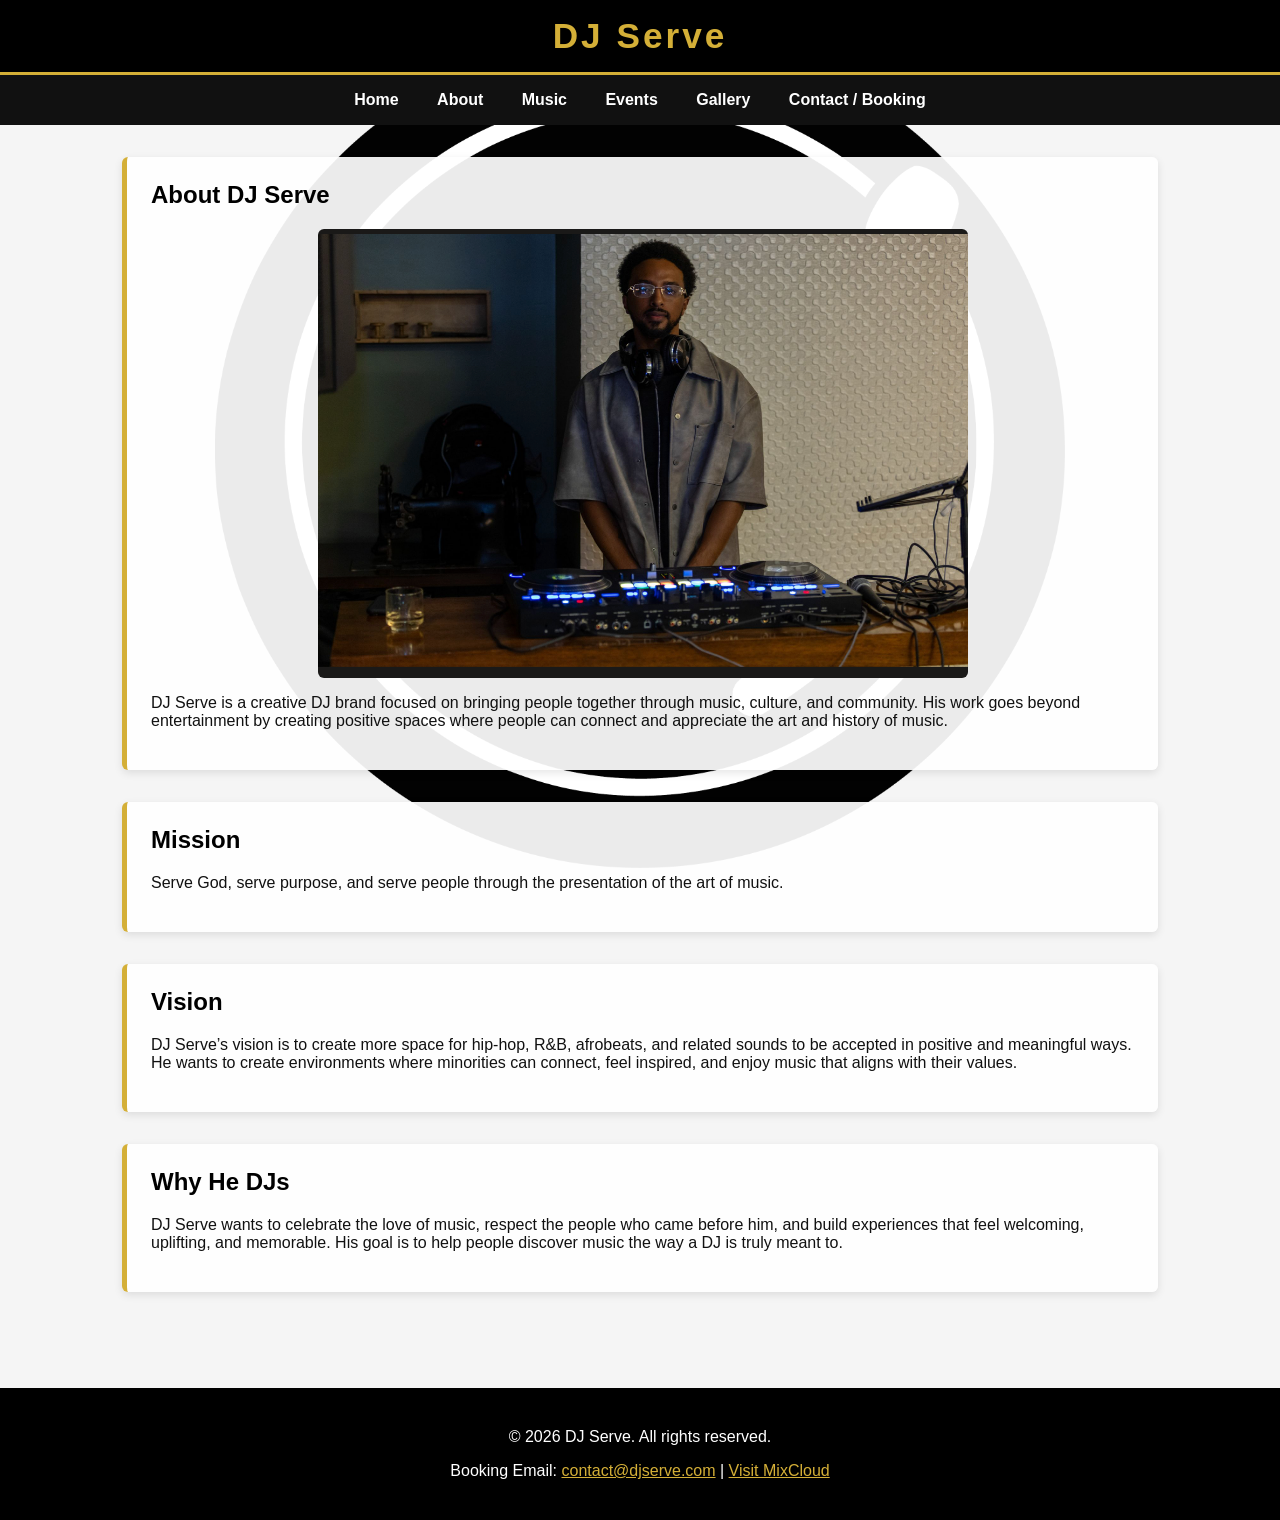
<file: about.html>
<!DOCTYPE html>
<html lang="en">
<head> <!-- Google tag (gtag.js) -->
<script async src="https://www.googletagmanager.com/gtag/js?id=G-XSHP8K4ZEV"></script>
<script>
  window.dataLayer = window.dataLayer || [];
  function gtag(){dataLayer.push(arguments);}
  gtag('js', new Date());

  gtag('config', 'G-XSHP8K4ZEV');
</script>
    <meta charset="utf-8">
    <meta name="description" content="Learn about DJ Serve, his mission, vision, and story.">
    <meta name="keywords" content="DJ Serve about, DJ story, mission, vision">
    <meta name="viewport" content="width=device-width, initial-scale=1.0">
    <title>DJ Serve | About</title>
    <link rel="stylesheet" href="style.css">
</head>

<body>

<header>
    <h1>DJ Serve</h1>
</header>

<nav>
    <ul>
        <li><a href="index.html">Home</a></li>
        <li><a href="about.html">About</a></li>
        <li><a href="music.html">Music</a></li>
        <li><a href="events.html">Events</a></li>
        <li><a href="gallery.html">Gallery</a></li>
        <li><a href="contact.html">Contact / Booking</a></li>
    </ul>
</nav>

<main>

<section class="section-card">

<h2>About DJ Serve</h2>

<img src="dj-serve.jpg" alt="DJ Serve performing at an event" class="image-full">

<p>
DJ Serve is a creative DJ brand focused on bringing people together through music, culture, and community.
His work goes beyond entertainment by creating positive spaces where people can connect and appreciate the
art and history of music.
</p>

</section>

<section class="section-card">

<h2>Mission</h2>

<p>
Serve God, serve purpose, and serve people through the presentation of the art of music.
</p>

</section>

<section class="section-card">

<h2>Vision</h2>

<p>
DJ Serve’s vision is to create more space for hip-hop, R&B, afrobeats, and related sounds to be accepted
in positive and meaningful ways. He wants to create environments where minorities can connect, feel inspired,
and enjoy music that aligns with their values.
</p>

</section>

<section class="section-card">

<h2>Why He DJs</h2>

<p>
DJ Serve wants to celebrate the love of music, respect the people who came before him, and build experiences
that feel welcoming, uplifting, and memorable. His goal is to help people discover music the way a DJ is
truly meant to.
</p>

</section>

</main>

<footer>

<p>&copy; 2026 DJ Serve. All rights reserved.</p>

<p>
Booking Email:
<a href="mailto:contact@djserve.com">contact@djserve.com</a> |
<a href="https://www.mixcloud.com/dj_serve11/" target="_blank">Visit MixCloud</a>
</p>

</footer>

</body>
</html>
</file>
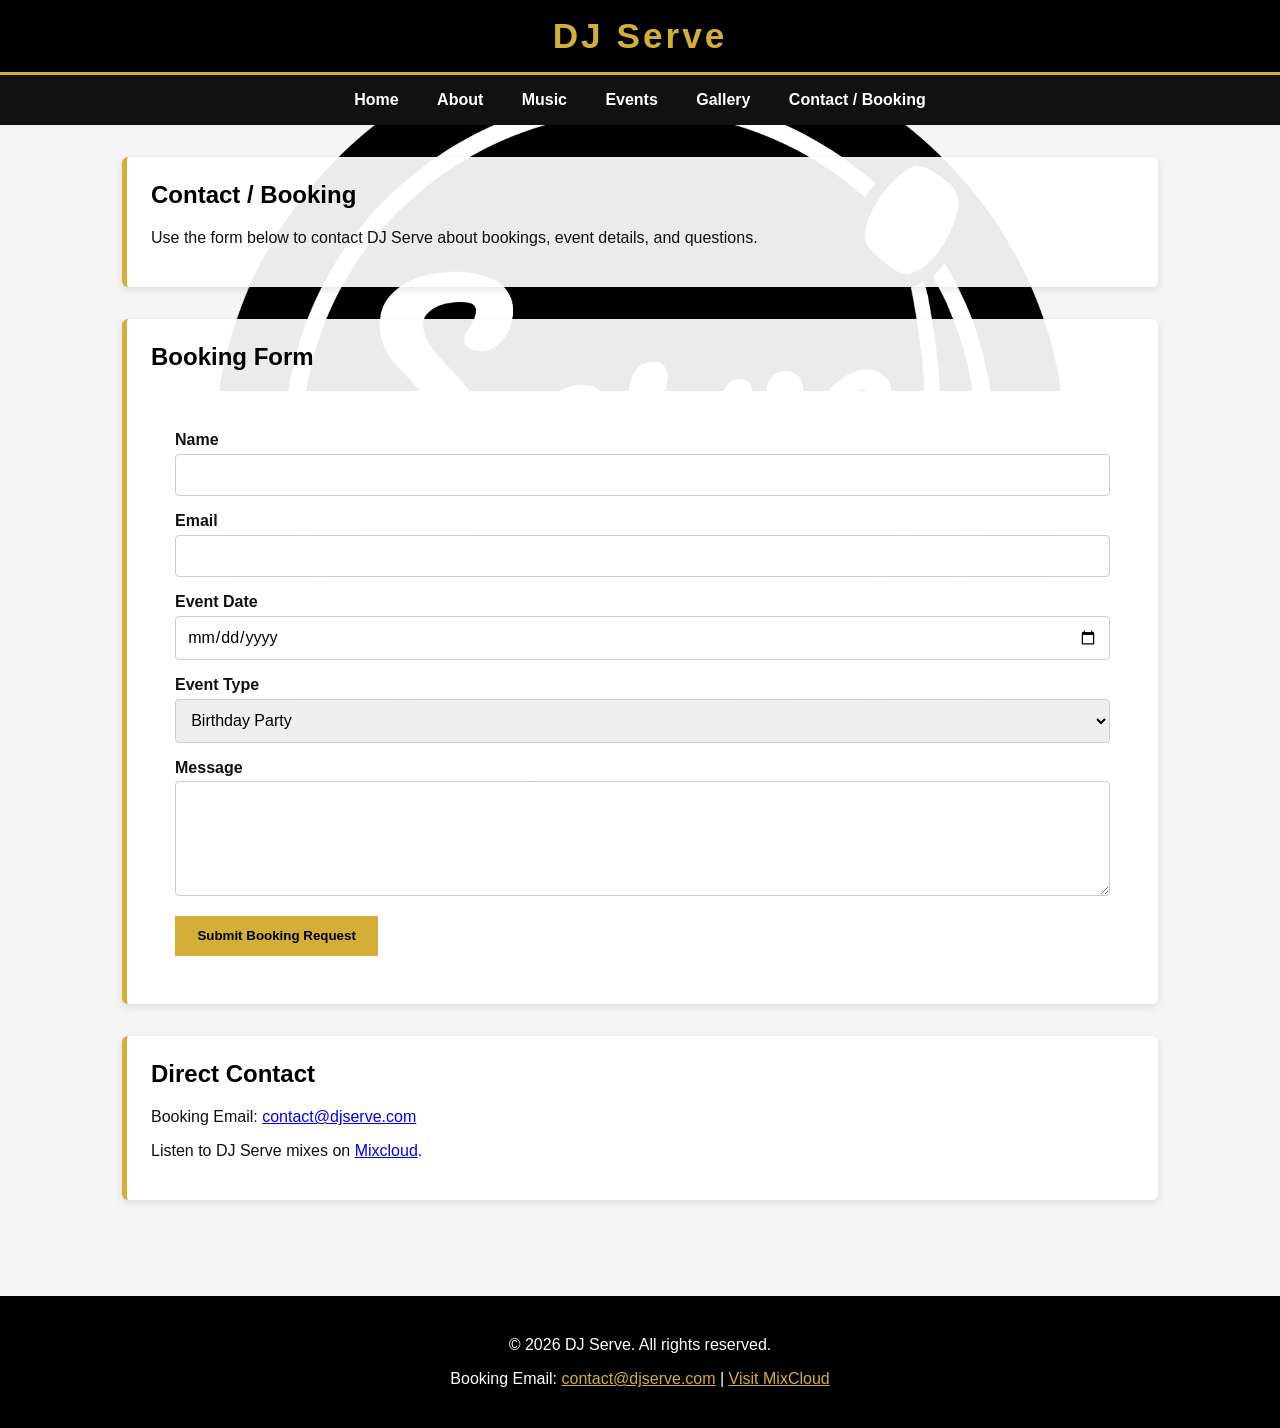
<file: contact.html>
<!DOCTYPE html>
<html lang="en">
<head> <!-- Google tag (gtag.js) -->
<script async src="https://www.googletagmanager.com/gtag/js?id=G-XSHP8K4ZEV"></script>
<script>
  window.dataLayer = window.dataLayer || [];
  function gtag(){dataLayer.push(arguments);}
  gtag('js', new Date());

  gtag('config', 'G-XSHP8K4ZEV');
</script>
<meta charset="utf-8">
<meta name="description" content="Contact or book DJ Serve for your next event.">
<meta name="keywords" content="DJ Serve contact, booking form, DJ booking">
<meta name="viewport" content="width=device-width, initial-scale=1.0">
<title>DJ Serve | Contact / Booking</title>
<link rel="stylesheet" href="style.css">
</head>

<body>

<header>
<h1>DJ Serve</h1>
</header>

<nav>
<ul>
<li><a href="index.html">Home</a></li>
<li><a href="about.html">About</a></li>
<li><a href="music.html">Music</a></li>
<li><a href="events.html">Events</a></li>
<li><a href="gallery.html">Gallery</a></li>
<li><a href="contact.html">Contact / Booking</a></li>
</ul>
</nav>

<main>

<section class="section-card">
<h2>Contact / Booking</h2>
<p>
Use the form below to contact DJ Serve about bookings, event details, and questions.
</p>
</section>

<section class="section-card">
<h2>Booking Form</h2>

<form action="#" method="post">

<label for="name">Name</label>
<input type="text" id="name" name="name" required>

<label for="email">Email</label>
<input type="email" id="email" name="email" required>

<label for="event-date">Event Date</label>
<input type="date" id="event-date" name="event-date" required>

<label for="event-type">Event Type</label>
<select id="event-type" name="event-type">
<option value="birthday">Birthday Party</option>
<option value="wedding">Wedding</option>
<option value="community">Community Event</option>
<option value="club">Club Event</option>
<option value="other">Other</option>
</select>

<label for="message">Message</label>
<textarea id="message" name="message" rows="5" required></textarea>

<button type="submit">Submit Booking Request</button>

</form>
</section>

<section class="section-card">

<h2>Direct Contact</h2>

<p>
Booking Email:
<a href="mailto:contact@djserve.com">contact@djserve.com</a>
</p>

<p>
Listen to DJ Serve mixes on
<a href="https://www.mixcloud.com/dj_serve11/" target="_blank">Mixcloud</a>.
</p>

</section>

</main>

    <footer>
<p>&copy; 2026 DJ Serve. All rights reserved.</p>

<p>
Booking Email:
<a href="mailto:contact@djserve.com">contact@djserve.com</a> |
<a href="https://www.mixcloud.com/dj_serve11/" target="_blank">Visit MixCloud</a>
</p>

</footer>

</body>
</html>
</file>
<file: style.css>
* {
    box-sizing: border-box;
}

:root {
    --primary: #000000;
    --secondary: #d4af37;
    --background: #f5f5f5;
    --text: #111111;
    --panel: rgba(255, 255, 255, 0.92);
}

body {
    margin: 0;
    font-family: Arial, Helvetica, sans-serif;

    background-color: #f5f5f5;
    background-image: url("serve-logo.png");

    background-repeat: no-repeat;
    background-position: center;
    background-size: 850px;

    background-attachment: fixed;

    color: var(--text);
}

header {
    background-color: black;
    border-bottom: 3px solid var(--secondary);
}

header h1 {
    margin: 0;
    text-align: center;
    padding: 1rem;
    color: var(--secondary);
    letter-spacing: 3px;
    font-size: 2.2rem;
}

nav {
    background-color: #111;
}

nav ul {
    margin: 0;
    padding: 0;
    list-style: none;
    display: flex;
    justify-content: center;
    flex-wrap: wrap;
}

nav li {
    margin: 0;
}

nav a {
    display: block;
    padding: 1rem 1.2rem;
    text-decoration: none;
    color: white;
    font-weight: bold;
}

nav a:hover {
    background-color: var(--secondary);
    color: black;
}

main {
    max-width: 1100px;
    margin: auto;
    padding: 2rem;
}

.hero {
    background-image: url("hero.jpg");
    background-size: cover;
    background-position: center;
    background-repeat: no-repeat;

    min-height: 350px;

    display: flex;
    align-items: center;
    justify-content: center;
    text-align: center;
}

.hero-text {
    text-align: center;
}

.hero-text h2 {
    color: #d4af37;
    font-size: 4rem;
    letter-spacing: 4px;
    text-shadow: 3px 3px 8px rgba(0,0,0,0.9);
}

.hero-text p {
    font-weight: bold;
    color: white;
    text-shadow: 2px 2px 6px rgba(0,0,0,0.8);
}

.section-card {
    background: var(--panel);
    padding: 1.5rem;
    margin-bottom: 2rem;

    border-left: 5px solid var(--secondary);

    border-radius: 6px;

    box-shadow: 0 3px 8px rgba(0,0,0,0.1);
}

.section-card h2 {
    margin-top: 0;
    color: black;
}

.image-full {
    width: 100%;
    max-width: 650px;
    display: block;
    margin: 1rem auto;
    border-radius: 6px;
}

.home-video {
    width: 100%;
    max-width: 380px;
    height: 220;
    object-fit: cover;
    display: block;
    margin: 0.5rem auto;
    border-radius: 6px;
}

.grid-2 {
    display: grid;
    grid-template-columns: 1fr 1fr;
    gap: 1.5rem;
}

table {
    width: 100%;
    border-collapse: collapse;
    background: rgba(255,255,255,0.95);
}

th,
td {
    border: 1px solid #ddd;
    padding: 0.1rem;
}

th {
    background: var(--secondary);
    color: black;
}

.gallery-grid {
    display: grid;
    grid-template-columns: repeat(3, 1fr);
    gap: 1rem;
}

.gallery-grid img {
    width: 100%;
    height: 230px;
    object-fit: cover;
    border-radius: 6px;
}

.gallery3-fix {
    object-fit: cover;
    object-position: center 95%;
}

form {
    background: rgba(255,255,255,0.95);
    padding: 1.5rem;
    border-radius: 6px;
}

label {
    display: block;
    margin-top: 1rem;
    font-weight: bold;
}

input,
select,
textarea {
    width: 100%;
    padding: .7rem;
    margin-top: .3rem;
    border: 1px solid #ccc;
    border-radius: 4px;
    font: inherit;
}

button {
    margin-top: 1rem;
    background: var(--secondary);
    border: none;
    padding: .8rem 1.4rem;
    font-weight: bold;
    cursor: pointer;
}

button:hover {
    background: black;
    color: white;
}

footer {
    background: black;
    color: white;
    text-align: center;
    padding: 1.5rem;
    margin-top: 2rem;
}

footer a {
    color: var(--secondary);
}

@media (max-width: 768px) {

    .grid-2 {
        grid-template-columns: 1fr;
    }

    .gallery-grid {
        grid-template-columns: 1fr;
    }

    nav ul {
        flex-direction: column;
    }

    body {
        background-size: 500px;
    }

}
</file>
